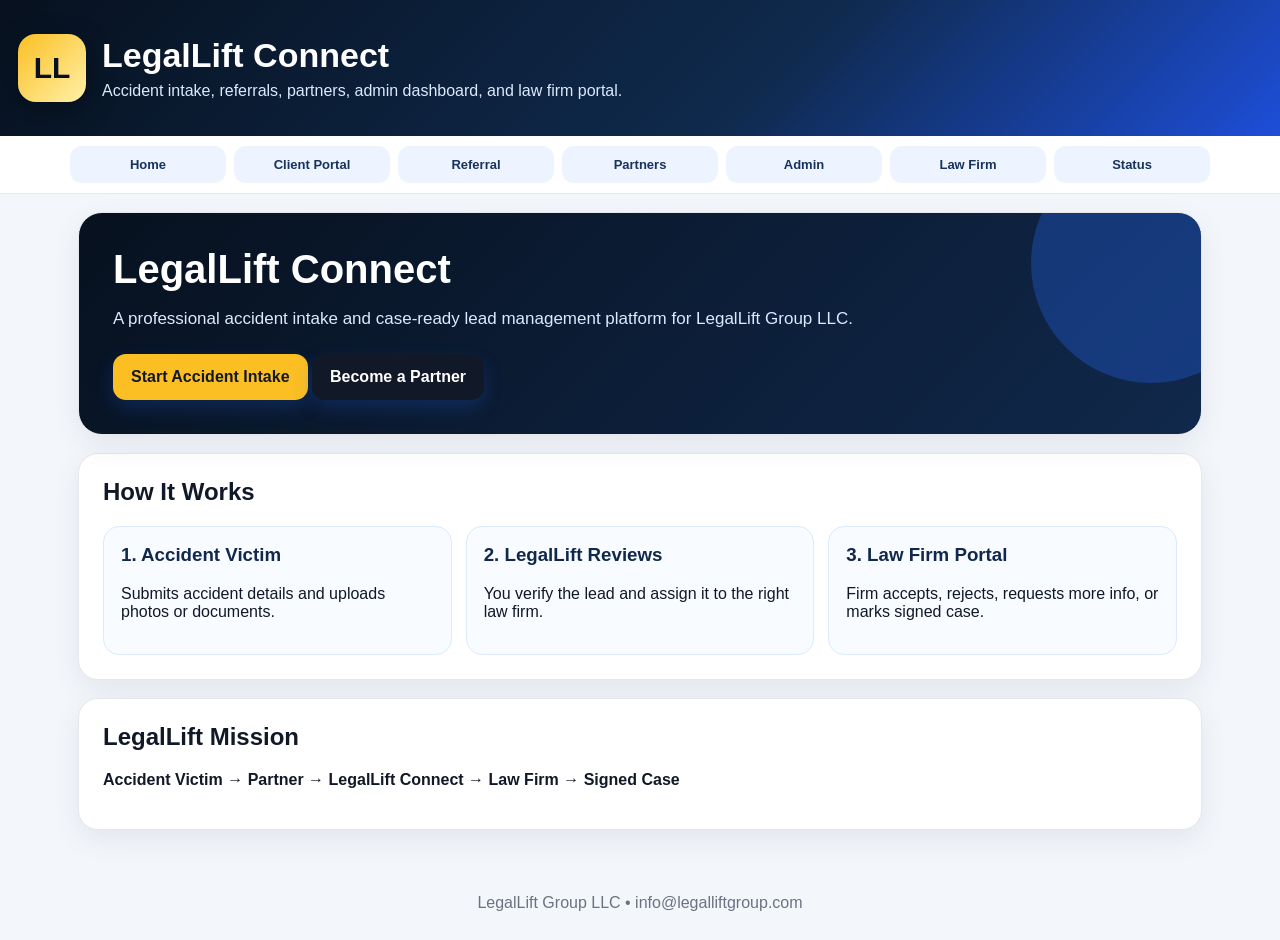
<file: index.html>
<!DOCTYPE html><html><head><meta charset="UTF-8"><meta name="viewport" content="width=device-width,initial-scale=1.0"><title>LegalLift Connect</title><link rel="stylesheet" href="style.css"></head><body><header class="header"><div class="brand"><div class="logo">LL</div><div><h1>LegalLift Connect</h1><p>Accident intake, referrals, partners, admin dashboard, and law firm portal.</p></div></div></header><nav class="navbar"><div class="nav"><a href="index.html">Home</a><a href="intake.html">Client Portal</a><a href="referral.html">Referral</a><a href="partner.html">Partners</a><a href="admin.html">Admin</a><a href="lawfirm.html">Law Firm</a><a href="status.html">Status</a></div></nav><main><section class="card hero"><h2>LegalLift Connect</h2><p>A professional accident intake and case-ready lead management platform for LegalLift Group LLC.</p><a class="btn btn-gold" href="intake.html">Start Accident Intake</a> <a class="btn btn-dark" href="partner.html">Become a Partner</a></section><section class="card"><h2>How It Works</h2><div class="grid three"><div class="box"><h3>1. Accident Victim</h3><p>Submits accident details and uploads photos or documents.</p></div><div class="box"><h3>2. LegalLift Reviews</h3><p>You verify the lead and assign it to the right law firm.</p></div><div class="box"><h3>3. Law Firm Portal</h3><p>Firm accepts, rejects, requests more info, or marks signed case.</p></div></div></section><section class="card"><h2>LegalLift Mission</h2><p><strong>Accident Victim → Partner → LegalLift Connect → Law Firm → Signed Case</strong></p></section></main><footer class="footer">LegalLift Group LLC • info@legalliftgroup.com</footer><script src="script.js"></script></body></html>
</file>
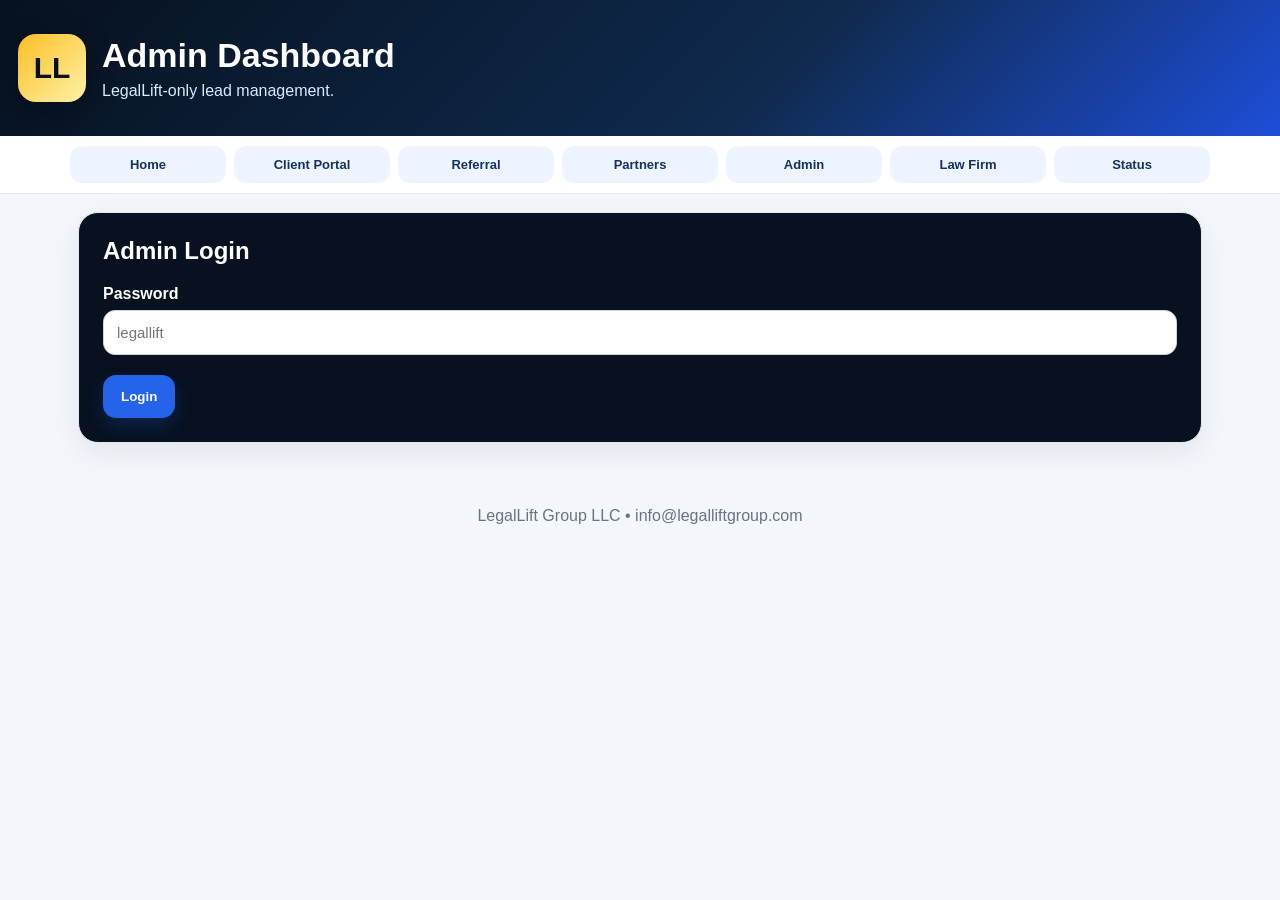
<file: admin.html>
<!DOCTYPE html><html><head><meta charset="UTF-8"><meta name="viewport" content="width=device-width,initial-scale=1.0"><title>Admin Dashboard</title><link rel="stylesheet" href="style.css"></head><body><header class="header"><div class="brand"><div class="logo">LL</div><div><h1>Admin Dashboard</h1><p>LegalLift-only lead management.</p></div></div></header><nav class="navbar"><div class="nav"><a href="index.html">Home</a><a href="intake.html">Client Portal</a><a href="referral.html">Referral</a><a href="partner.html">Partners</a><a href="admin.html">Admin</a><a href="lawfirm.html">Law Firm</a><a href="status.html">Status</a></div></nav><main><section id="adminLogin" class="card dark"><h2>Admin Login</h2><label>Password<input id="adminPass" type="password" placeholder="legallift"></label><button>Login</button><script>document.querySelector('button').onclick=adminLogin</script></section><section id="adminPanel" class="hidden"><div id="metrics" class="grid four"></div><section class="card"><h2>Add Law Firm</h2><form onsubmit="addFirm(event)"><div class="grid"><label>Firm Name<input name="name" required></label><label>Email<input name="email" required></label><label>Password<input name="password" value="firm123"></label></div><button>Add Firm</button></form></section><section class="card"><h2>Lead Pipeline</h2><div id="leadList"></div></section><section class="card"><h2>Referral Tracker</h2><div id="refList"></div></section><section class="card"><h2>Partner Tracker</h2><div id="partnerList"></div></section><section class="card"><h2>Law Firm Tracker</h2><div id="firmList"></div></section></section></main><footer class="footer">LegalLift Group LLC • info@legalliftgroup.com</footer><script src="script.js"></script></body></html>
</file>
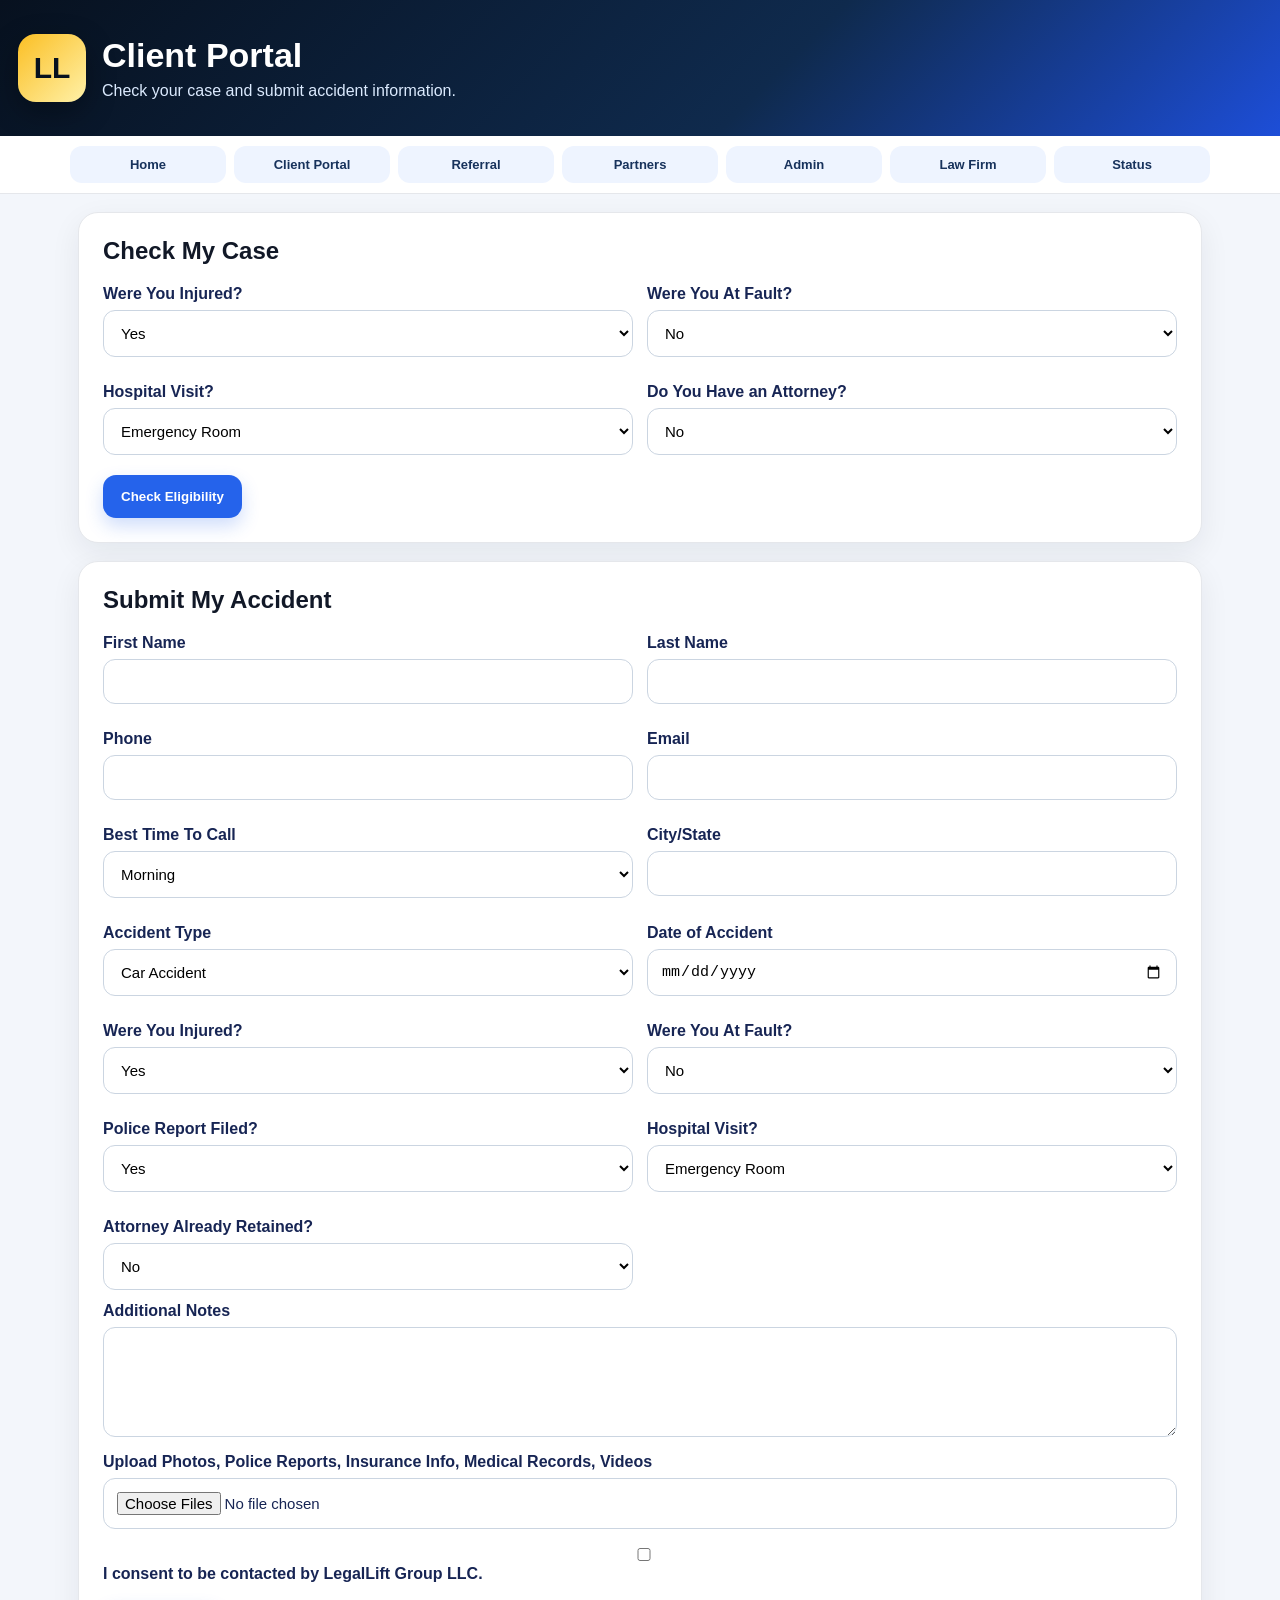
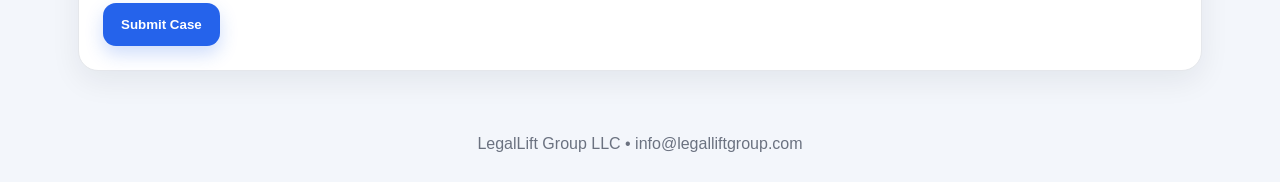
<file: intake.html>
<!DOCTYPE html><html><head><meta charset="UTF-8"><meta name="viewport" content="width=device-width,initial-scale=1.0"><title>Client Portal</title><link rel="stylesheet" href="style.css"></head><body><header class="header"><div class="brand"><div class="logo">LL</div><div><h1>Client Portal</h1><p>Check your case and submit accident information.</p></div></div></header><nav class="navbar"><div class="nav"><a href="index.html">Home</a><a href="intake.html">Client Portal</a><a href="referral.html">Referral</a><a href="partner.html">Partners</a><a href="admin.html">Admin</a><a href="lawfirm.html">Law Firm</a><a href="status.html">Status</a></div></nav><main><section class="card"><h2>Check My Case</h2><div class="grid"><label>Were You Injured?<select id="injured"><option>Yes</option><option>No</option></select></label><label>Were You At Fault?<select id="fault"><option>No</option><option>Yes</option><option>Not Sure</option></select></label><label>Hospital Visit?<select id="treatment"><option>Emergency Room</option><option>Urgent Care</option><option>Chiropractor</option><option>Physical Therapy</option><option>Not Yet</option></select></label><label>Do You Have an Attorney?<select id="attorney"><option>No</option><option>Yes</option></select></label></div><button onclick="checkCase()">Check Eligibility</button><p id="caseResult" class="notice hidden"></p></section><section class="card"><h2>Submit My Accident</h2><form onsubmit="saveLead(event)"><div class="grid"><label>First Name<input name="firstName" required></label><label>Last Name<input name="lastName" required></label><label>Phone<input name="phone" required></label><label>Email<input name="email"></label><label>Best Time To Call<select name="bestTime"><option>Morning</option><option>Afternoon</option><option>Evening</option></select></label><label>City/State<input name="cityState"></label><label>Accident Type<select name="accidentType"><option>Car Accident</option><option>Truck Accident</option><option>Motorcycle Accident</option><option>Uber/Lyft Accident</option><option>Pedestrian Accident</option><option>Slip and Fall</option><option>Other</option></select></label><label>Date of Accident<input type="date" name="accidentDate"></label><label>Were You Injured?<select name="injured"><option>Yes</option><option>No</option></select></label><label>Were You At Fault?<select name="fault"><option>No</option><option>Yes</option><option>Not Sure</option></select></label><label>Police Report Filed?<select name="police"><option>Yes</option><option>No</option><option>Not Sure</option></select></label><label>Hospital Visit?<select name="treatment"><option>Emergency Room</option><option>Urgent Care</option><option>Chiropractor</option><option>Physical Therapy</option><option>Not Yet</option></select></label><label>Attorney Already Retained?<select name="attorney"><option>No</option><option>Yes</option></select></label></div><label>Additional Notes<textarea name="notes"></textarea></label><label>Upload Photos, Police Reports, Insurance Info, Medical Records, Videos<input id="docs" type="file" multiple></label><label><input type="checkbox" required> I consent to be contacted by LegalLift Group LLC.</label><button>Submit Case</button></form><p id="leadResult" class="notice hidden"></p></section></main><footer class="footer">LegalLift Group LLC • info@legalliftgroup.com</footer><script src="script.js"></script></body></html>
</file>
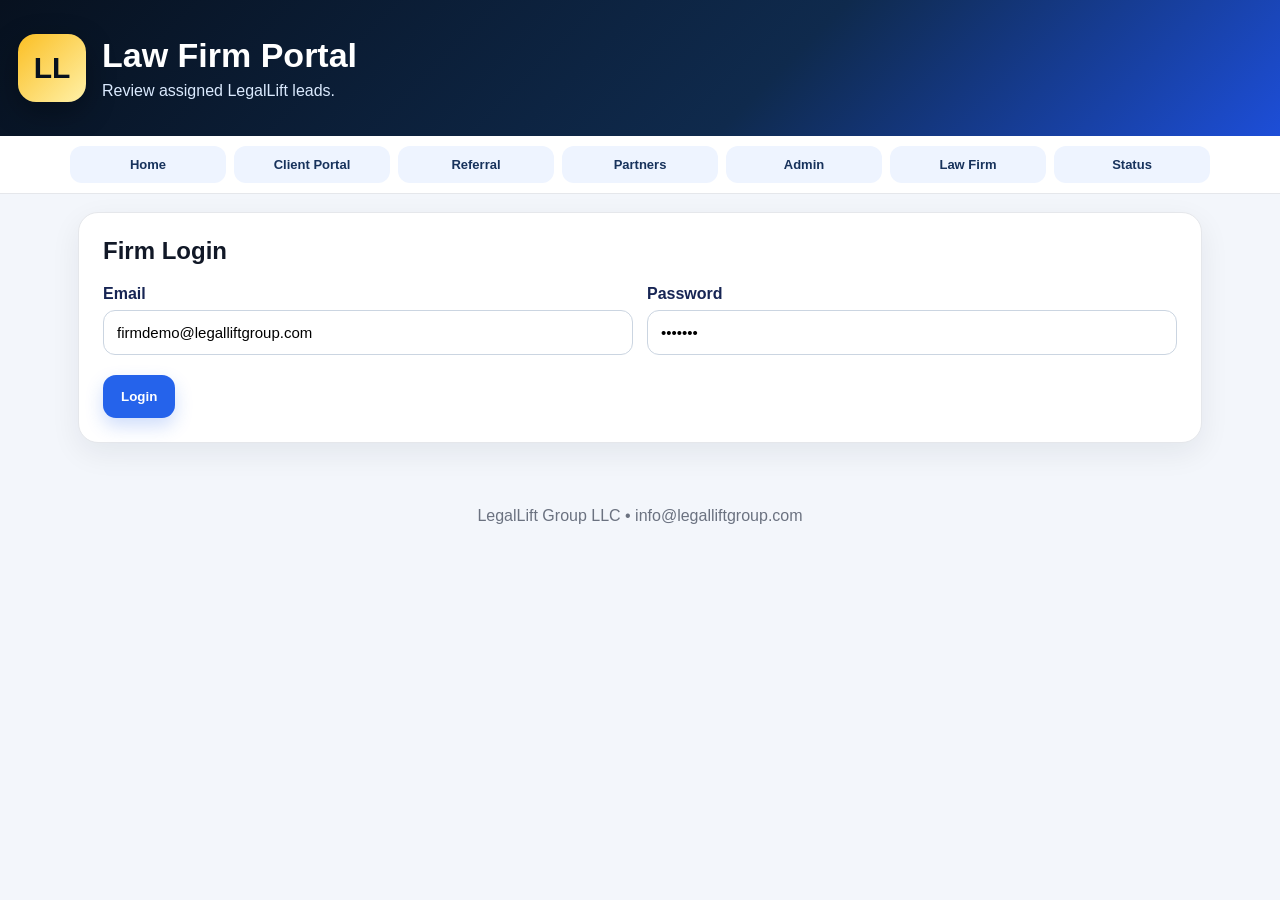
<file: lawfirm.html>
<!DOCTYPE html><html><head><meta charset="UTF-8"><meta name="viewport" content="width=device-width,initial-scale=1.0"><title>Law Firm Portal</title><link rel="stylesheet" href="style.css"></head><body><header class="header"><div class="brand"><div class="logo">LL</div><div><h1>Law Firm Portal</h1><p>Review assigned LegalLift leads.</p></div></div></header><nav class="navbar"><div class="nav"><a href="index.html">Home</a><a href="intake.html">Client Portal</a><a href="referral.html">Referral</a><a href="partner.html">Partners</a><a href="admin.html">Admin</a><a href="lawfirm.html">Law Firm</a><a href="status.html">Status</a></div></nav><main><section id="firmLogin" class="card"><h2>Firm Login</h2><div class="grid"><label>Email<input id="firmEmail" value="firmdemo@legalliftgroup.com"></label><label>Password<input id="firmPassword" type="password" value="firm123"></label></div><button onclick="firmLogin()">Login</button></section><section id="firmPanel" class="card hidden"><h2 id="firmName"></h2><div id="firmLeads"></div></section></main><footer class="footer">LegalLift Group LLC • info@legalliftgroup.com</footer><script src="script.js"></script></body></html>
</file>
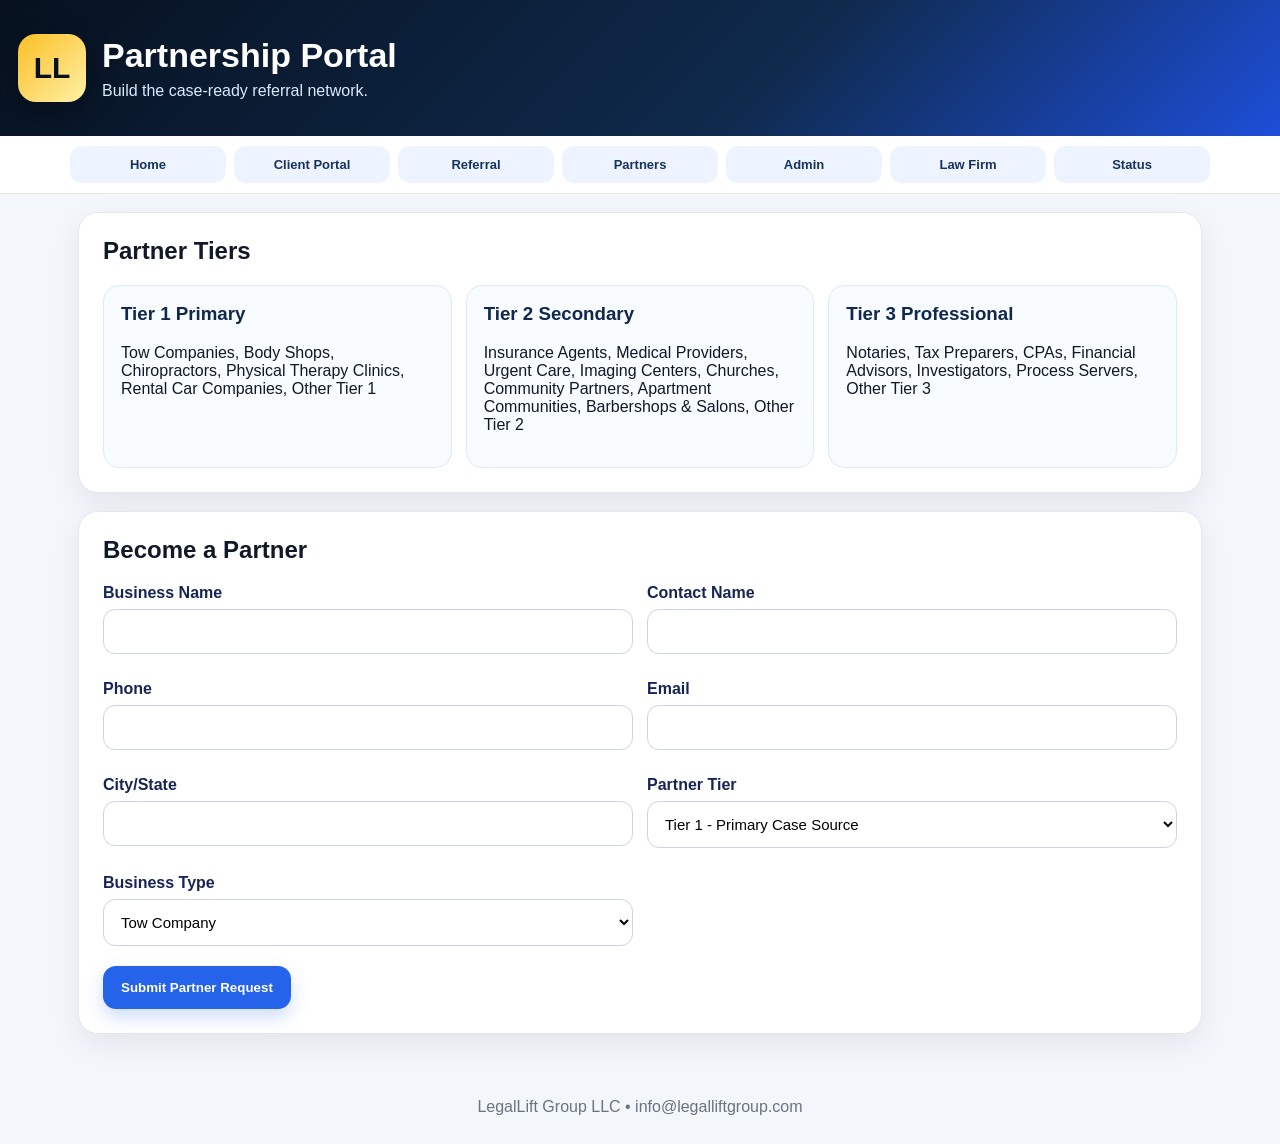
<file: partner.html>
<!DOCTYPE html><html><head><meta charset="UTF-8"><meta name="viewport" content="width=device-width,initial-scale=1.0"><title>Partnership Portal</title><link rel="stylesheet" href="style.css"></head><body><header class="header"><div class="brand"><div class="logo">LL</div><div><h1>Partnership Portal</h1><p>Build the case-ready referral network.</p></div></div></header><nav class="navbar"><div class="nav"><a href="index.html">Home</a><a href="intake.html">Client Portal</a><a href="referral.html">Referral</a><a href="partner.html">Partners</a><a href="admin.html">Admin</a><a href="lawfirm.html">Law Firm</a><a href="status.html">Status</a></div></nav><main><section class="card"><h2>Partner Tiers</h2><div class="grid three"><div class="box"><h3>Tier 1 Primary</h3><p>Tow Companies, Body Shops, Chiropractors, Physical Therapy Clinics, Rental Car Companies, Other Tier 1</p></div><div class="box"><h3>Tier 2 Secondary</h3><p>Insurance Agents, Medical Providers, Urgent Care, Imaging Centers, Churches, Community Partners, Apartment Communities, Barbershops & Salons, Other Tier 2</p></div><div class="box"><h3>Tier 3 Professional</h3><p>Notaries, Tax Preparers, CPAs, Financial Advisors, Investigators, Process Servers, Other Tier 3</p></div></div></section><section class="card"><h2>Become a Partner</h2><form onsubmit="savePartner(event)"><div class="grid"><label>Business Name<input name="business" required></label><label>Contact Name<input name="contact" required></label><label>Phone<input name="phone" required></label><label>Email<input name="email"></label><label>City/State<input name="cityState"></label><label>Partner Tier<select name="tier"><option>Tier 1 - Primary Case Source</option><option>Tier 2 - Secondary Source</option><option>Tier 3 - Professional Network</option></select></label><label>Business Type<select name="type"><option>Tow Company</option><option>Body Shop</option><option>Chiropractor</option><option>Physical Therapy Clinic</option><option>Rental Car Company</option><option>Other Tier 1</option><option>Insurance Agent</option><option>Medical Provider</option><option>Urgent Care Center</option><option>Imaging Center</option><option>Church</option><option>Community Partner</option><option>Apartment Community</option><option>Barbershop or Salon</option><option>Other Tier 2</option><option>Notary</option><option>Tax Preparer</option><option>CPA</option><option>Financial Advisor</option><option>Investigator</option><option>Process Server</option><option>Other Tier 3</option></select></label></div><button>Submit Partner Request</button></form><p id="partnerResult" class="notice hidden"></p></section></main><footer class="footer">LegalLift Group LLC • info@legalliftgroup.com</footer><script src="script.js"></script></body></html>
</file>
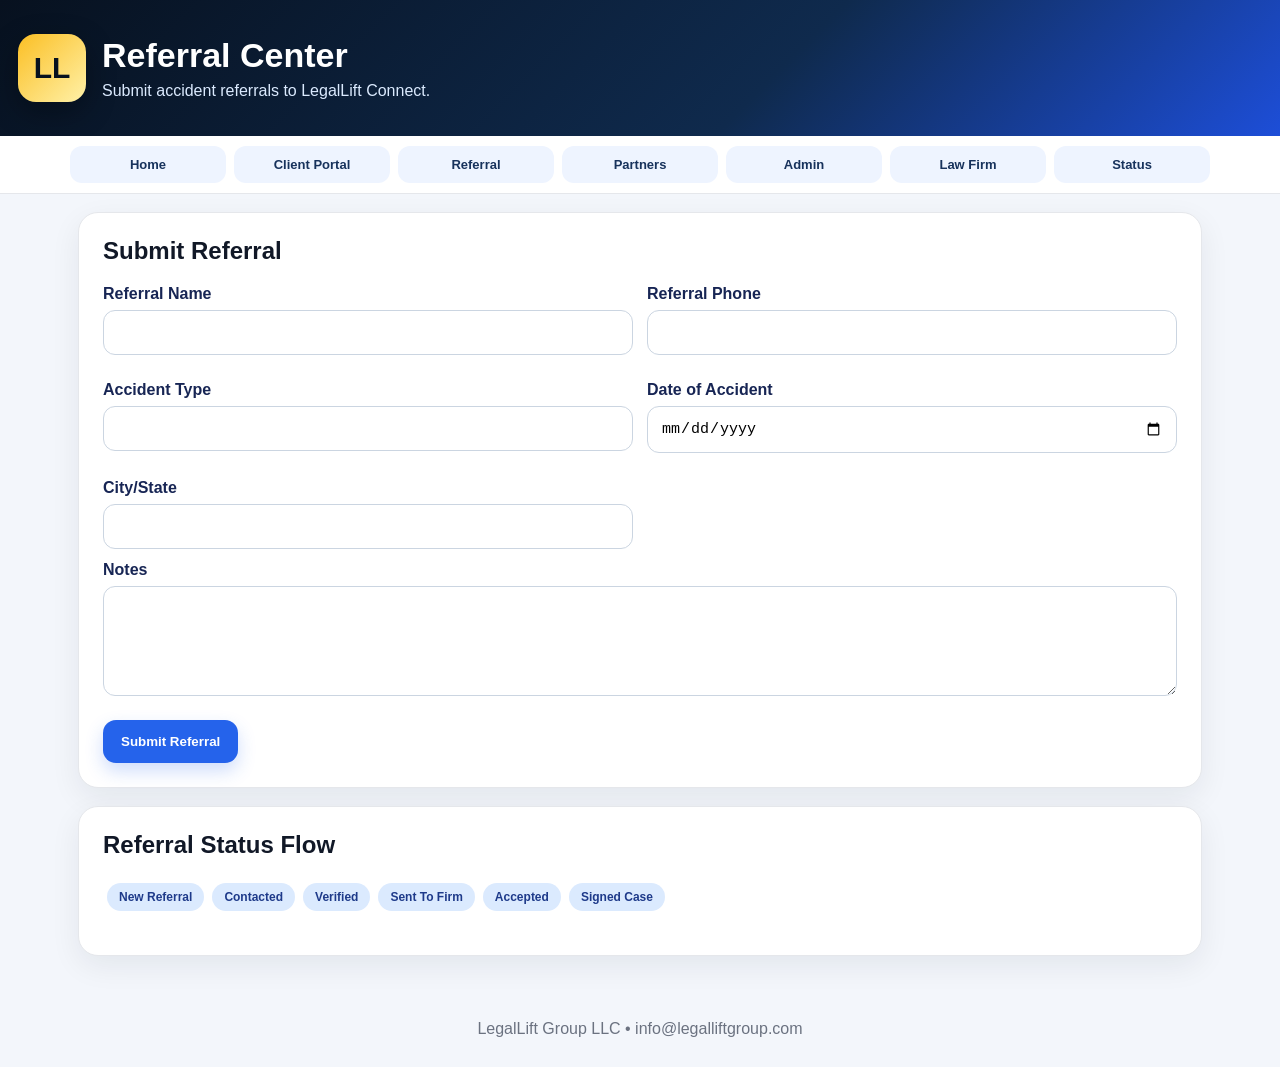
<file: referral.html>
<!DOCTYPE html><html><head><meta charset="UTF-8"><meta name="viewport" content="width=device-width,initial-scale=1.0"><title>Referral Center</title><link rel="stylesheet" href="style.css"></head><body><header class="header"><div class="brand"><div class="logo">LL</div><div><h1>Referral Center</h1><p>Submit accident referrals to LegalLift Connect.</p></div></div></header><nav class="navbar"><div class="nav"><a href="index.html">Home</a><a href="intake.html">Client Portal</a><a href="referral.html">Referral</a><a href="partner.html">Partners</a><a href="admin.html">Admin</a><a href="lawfirm.html">Law Firm</a><a href="status.html">Status</a></div></nav><main><section class="card"><h2>Submit Referral</h2><form onsubmit="saveReferral(event)"><div class="grid"><label>Referral Name<input name="name" required></label><label>Referral Phone<input name="phone" required></label><label>Accident Type<input name="accidentType"></label><label>Date of Accident<input type="date" name="accidentDate"></label><label>City/State<input name="cityState"></label></div><label>Notes<textarea name="notes"></textarea></label><button>Submit Referral</button></form><p id="referralResult" class="notice hidden"></p></section><section class="card"><h2>Referral Status Flow</h2><p><span class="status">New Referral</span><span class="status">Contacted</span><span class="status">Verified</span><span class="status">Sent To Firm</span><span class="status">Accepted</span><span class="status">Signed Case</span></p></section></main><footer class="footer">LegalLift Group LLC • info@legalliftgroup.com</footer><script src="script.js"></script></body></html>
</file>
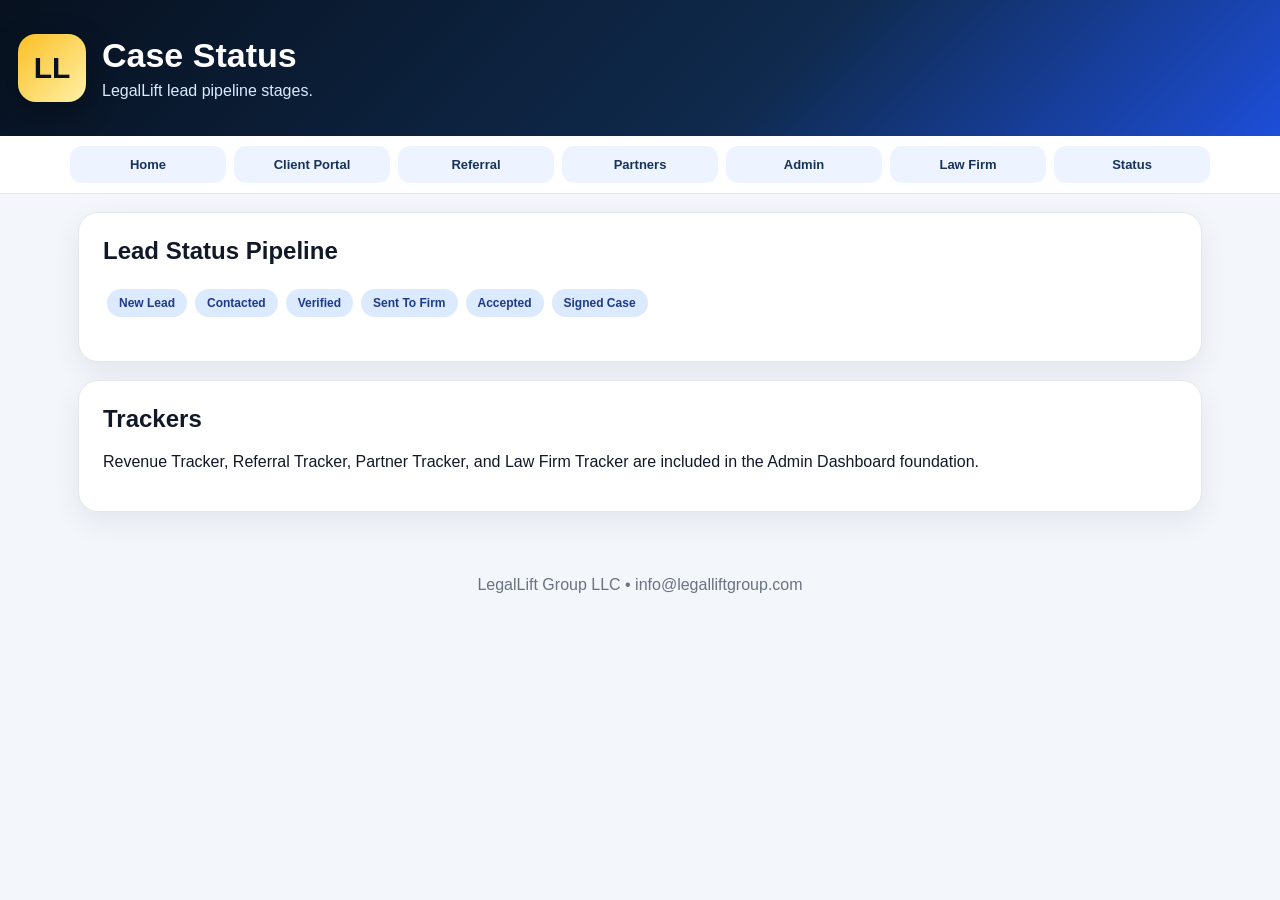
<file: status.html>
<!DOCTYPE html><html><head><meta charset="UTF-8"><meta name="viewport" content="width=device-width,initial-scale=1.0"><title>Case Status</title><link rel="stylesheet" href="style.css"></head><body><header class="header"><div class="brand"><div class="logo">LL</div><div><h1>Case Status</h1><p>LegalLift lead pipeline stages.</p></div></div></header><nav class="navbar"><div class="nav"><a href="index.html">Home</a><a href="intake.html">Client Portal</a><a href="referral.html">Referral</a><a href="partner.html">Partners</a><a href="admin.html">Admin</a><a href="lawfirm.html">Law Firm</a><a href="status.html">Status</a></div></nav><main><section class="card"><h2>Lead Status Pipeline</h2><p><span class="status">New Lead</span><span class="status">Contacted</span><span class="status">Verified</span><span class="status">Sent To Firm</span><span class="status">Accepted</span><span class="status">Signed Case</span></p></section><section class="card"><h2>Trackers</h2><p>Revenue Tracker, Referral Tracker, Partner Tracker, and Law Firm Tracker are included in the Admin Dashboard foundation.</p></section></main><footer class="footer">LegalLift Group LLC • info@legalliftgroup.com</footer><script src="script.js"></script></body></html>
</file>
<file: style.css>
:root{
  --navy:#07111f;
  --blue:#2563eb;
  --blue2:#1d4ed8;
  --gold:#fbbf24;
  --bg:#f3f6fb;
  --card:#ffffff;
  --text:#111827;
  --muted:#6b7280;
  --line:#e5e7eb;
}
*{box-sizing:border-box}
body{margin:0;font-family:Inter,Arial,Helvetica,sans-serif;background:var(--bg);color:var(--text)}
.header{background:linear-gradient(135deg,var(--navy),#0f2a4d 60%,var(--blue2));color:white;padding:34px 18px}
.wrap{max-width:1160px;margin:auto}
.brand{display:flex;gap:16px;align-items:center}
.logo{width:68px;height:68px;border-radius:18px;background:linear-gradient(135deg,var(--gold),#fff1a8);color:var(--navy);display:flex;align-items:center;justify-content:center;font-weight:900;font-size:30px;box-shadow:0 10px 30px #0005}
h1,h2,h3{margin-top:0}.brand h1{margin:0;font-size:34px}.brand p{margin:7px 0 0;color:#dbeafe}
.navbar{background:white;border-bottom:1px solid var(--line);position:sticky;top:0;z-index:10}
.nav{max-width:1160px;margin:auto;display:grid;grid-template-columns:repeat(7,1fr);gap:8px;padding:10px}
.nav a{text-align:center;text-decoration:none;background:#eef4ff;color:#17325c;font-weight:800;padding:11px;border-radius:12px;font-size:13px}
.nav a:hover{background:#dbeafe}
main{max-width:1160px;margin:auto;padding:18px}
.card{background:var(--card);border:1px solid var(--line);border-radius:20px;padding:24px;margin-bottom:18px;box-shadow:0 10px 30px rgba(15,23,42,.07)}
.hero{background:linear-gradient(135deg,#07111f,#10284b);color:white;border-radius:24px;padding:34px;position:relative;overflow:hidden}
.hero:after{content:"";position:absolute;width:240px;height:240px;border-radius:50%;background:#2563eb55;right:-70px;top:-70px}
.hero h2{font-size:40px;margin:0 0 10px}.hero p{max-width:760px;color:#dbeafe;font-size:17px}
.grid{display:grid;grid-template-columns:1fr 1fr;gap:14px}.three{grid-template-columns:repeat(3,1fr)}.four{grid-template-columns:repeat(4,1fr)}
.box{background:#f8fbff;border:1px solid #dbeafe;border-radius:16px;padding:17px}
.box h3{color:#10284b}
label{display:block;font-weight:800;margin-bottom:12px;color:#172554}
input,select,textarea{width:100%;padding:13px;border:1px solid #cbd5e1;border-radius:12px;margin-top:7px;font-size:15px;background:white}
textarea{min-height:110px}
button,.btn{background:var(--blue);color:white;border:0;border-radius:13px;padding:14px 18px;font-weight:900;text-decoration:none;display:inline-block;cursor:pointer;margin-top:8px;box-shadow:0 8px 18px rgba(37,99,235,.22)}
button:hover,.btn:hover{background:var(--blue2)}
.btn-gold{background:var(--gold);color:#111827}
.btn-dark{background:#111827;color:white}
.notice{background:#fffbeb;border:1px solid var(--gold);border-radius:13px;padding:14px;margin-top:12px;font-weight:800;color:#713f12}
.hidden{display:none}
.status{display:inline-block;background:#dbeafe;color:#1e3a8a;border-radius:999px;padding:7px 12px;margin:4px;font-weight:900;font-size:12px}
.kpi{background:linear-gradient(135deg,#07111f,#12345f);color:white;border-radius:16px;padding:20px;text-align:center}
.kpi strong{display:block;color:var(--gold);font-size:36px}
.dark{background:#07111f;color:white}.dark h2,.dark label{color:white}.dark input,.dark select,.dark textarea{background:white;color:#111}
.footer{text-align:center;color:var(--muted);padding:28px}
.badge{display:inline-block;background:#e0f2fe;color:#075985;border-radius:10px;padding:5px 9px;font-weight:900;font-size:12px}
@media(max-width:850px){.nav,.grid,.three,.four{grid-template-columns:1fr}.brand{align-items:flex-start}.hero h2{font-size:29px}}
</file>
